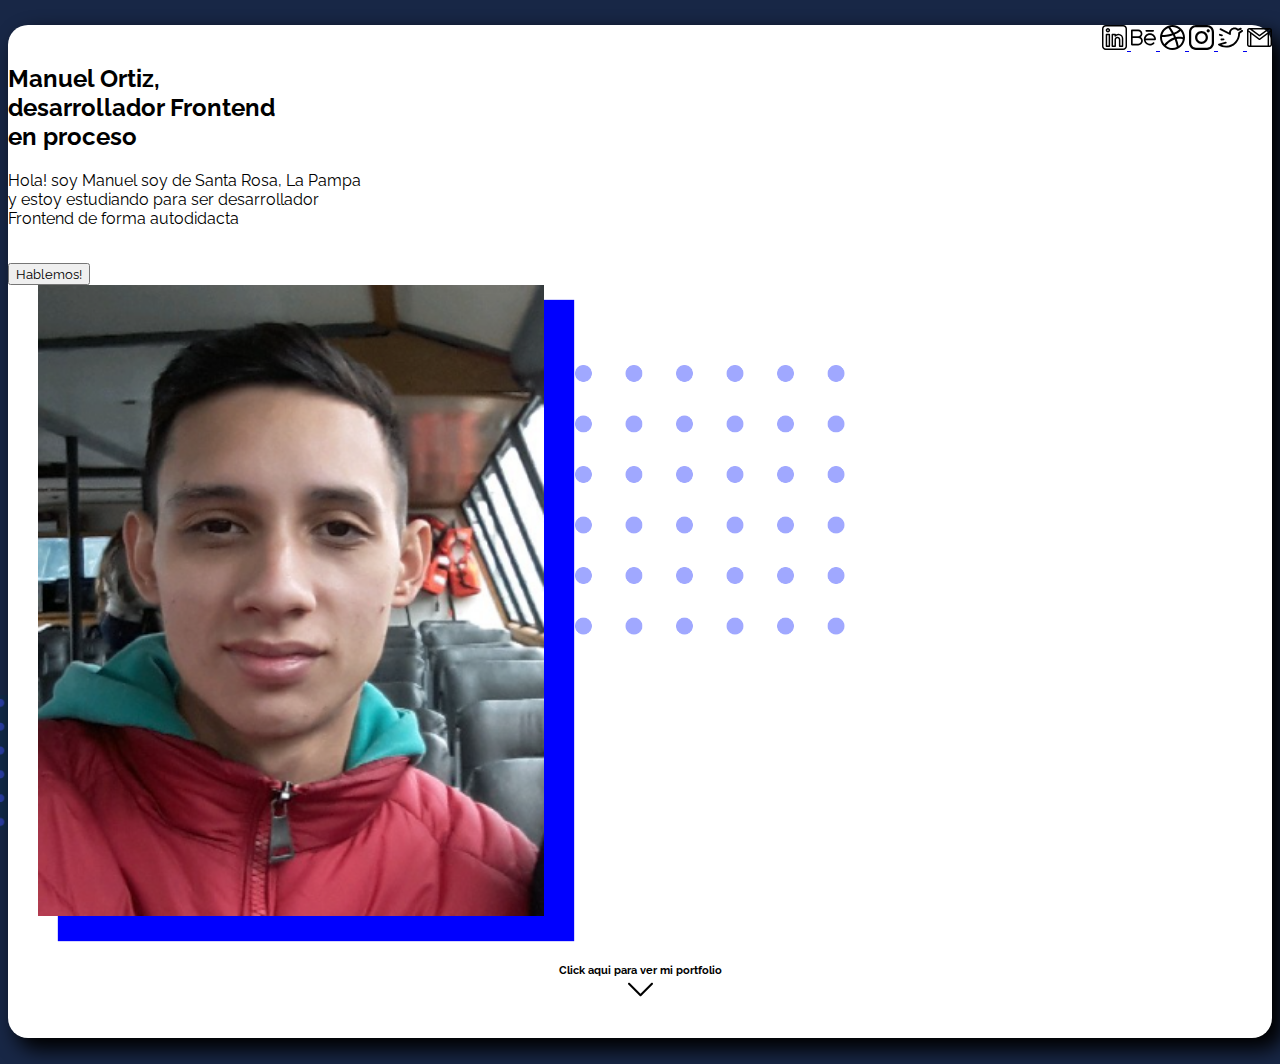
<file: index.html>
<!DOCTYPE html>
<html lang="en">

<head>
    <meta charset="UTF-8">
    <meta name="viewport" content="width=device-width, initial-scale=1.0">
    <title>Portfolio Ortiz Manuel</title>
    <link rel="stylesheet" href="styles.css">
    <link rel="stylesheet" href="https://cdn.jsdelivr.net/npm/bootstrap@4.5.3/dist/css/bootstrap.min.css"
        integrity="sha384-TX8t27EcRE3e/ihU7zmQxVncDAy5uIKz4rEkgIXeMed4M0jlfIDPvg6uqKI2xXr2" crossorigin="anonymous">
    <link href="https://fonts.googleapis.com/css2?family=Raleway&display=swap" rel="stylesheet">
</head>

<body>
    <div class="container" id="contenedorprincipal">
        <img src="./images/cuadricula2.png" class="cuadricula2">
        <img src="./images/cuadricula3.png" class="cuadricula3">
        <nav class="navbar">
            <a class="navbar-brand " href="#">
                <img src="./images/002-linkedin.svg" width="25" height="25" alt="" loading="lazy">
            </a>
            <a class="navbar-brand " href="#">
                <img src="./images/006-behance.svg" width="25" height="25" alt="" loading="lazy">
            </a>
            <a class="navbar-brand" href="#">
                <img src="./images/004-dribbble-logo.svg" width="25" height="25" alt="" loading="lazy">
            </a>
            <a class="navbar-brand" href="#">
                <img src="./images/003-instagram-logo.svg" width="25" height="25" alt="" loading="lazy">
            </a>
            <a class="navbar-brand " href="#">
                <img src="./images/005-twitter-logo.svg" width="25" height="25" alt="" loading="lazy">
            </a>
            <a class="navbar-brand " href="#">
                <img src="./images/001-gmail.svg" width="25" height="25" alt="" loading="lazy">
            </a>
        </nav> <br>


        <header class="main-header">
                    <div class="row d-flex ">
                        <div class="col-md-6 text-center justify-content-center align-self-center">
                            <h2 class="text-justify text ">
                                Manuel Ortiz,<br> desarrollador Frontend <br> en proceso
                            </h2>
                            <p class="text-justify">Hola! soy Manuel soy de Santa Rosa, La Pampa <br> y estoy estudiando
                                para ser desarrollador <br>
                                Frontend de forma autodidacta</p> <br>
                            <button class="btn btn-primary ">Hablemos!</button>
                        </div>
                        <div class="col-md-6 mx-auto">
                            <img src="./images/puntos-personal.png" height="200px" class="cuadricula1">
                            <img src="./images/yo.png" class="img-fluid d-none d-sm-block ml-5 mt-5" width="40%"
                                id="fotomia"> <br><br>
                        </div>

                        <div class="mx-auto">
                            <h6 class="click text-black align-self-center" id="contenido">
                                Click aqui para ver mi portfolio <br><img src="./images/down-arrow.svg" width="25"
                                    height="25" alt="">
                            </h6>
                        </div>
                    </div>
        </header>

    </div>
</body>

</html>
</file>
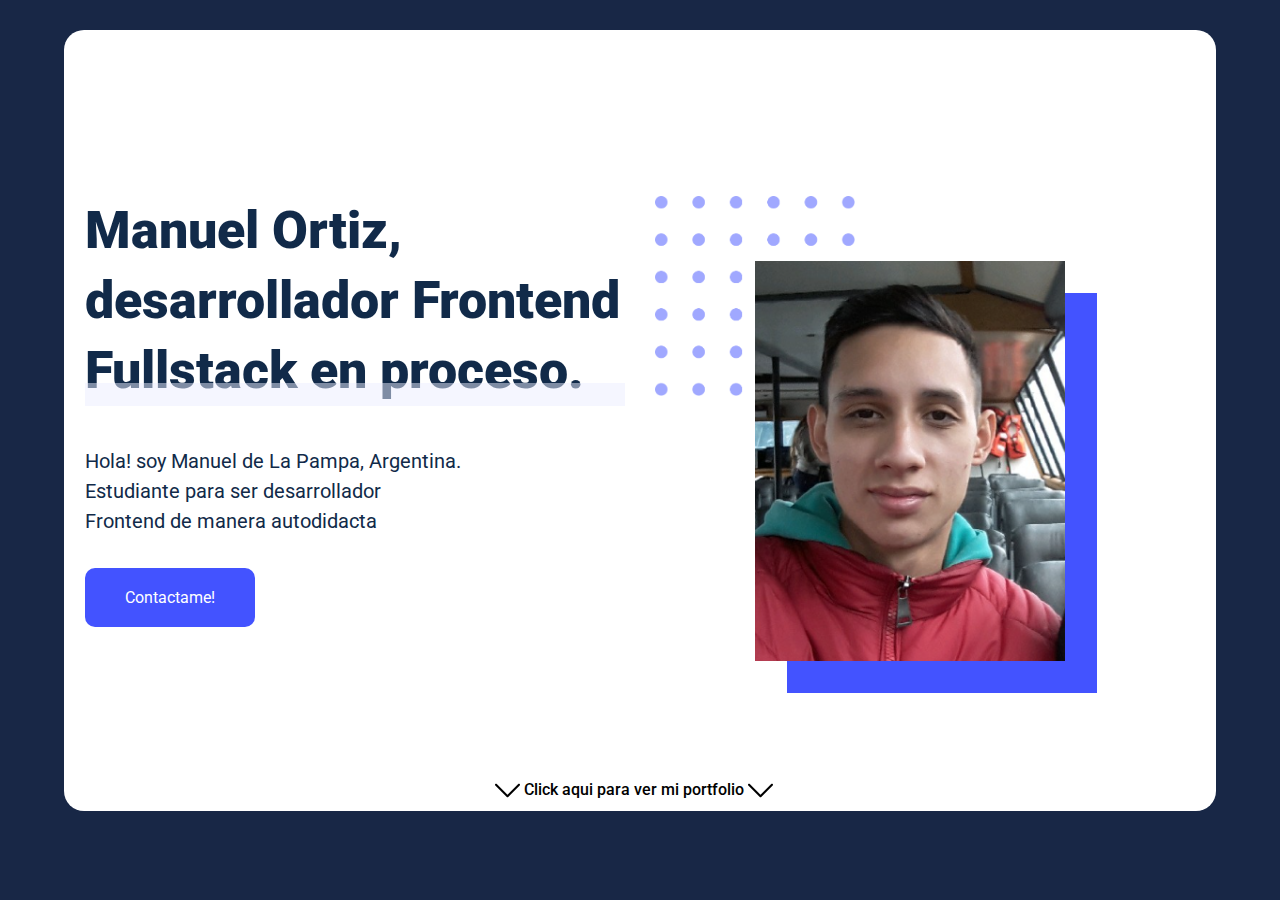
<file: index2.html>
<!DOCTYPE html>
<html lang="en">
<head>
    <meta charset="UTF-8">
    <meta name="viewport" content="width=device-width, initial-scale=1.0">
    <link rel="stylesheet" href="estilos.css">
    <link rel="stylesheet" href="https://maxcdn.bootstrapcdn.com/bootstrap/4.0.0/css/bootstrap.min.css" integrity="sha384-Gn5384xqQ1aoWXA+058RXPxPg6fy4IWvTNh0E263XmFcJlSAwiGgFAW/dAiS6JXm" crossorigin="anonymous">
    <link rel="stylesheet" href="https://use.fontawesome.com/releases/v5.15.1/css/all.css" integrity="sha384-vp86vTRFVJgpjF9jiIGPEEqYqlDwgyBgEF109VFjmqGmIY/Y4HV4d3Gp2irVfcrp" crossorigin="anonymous">
    <title>Challenge 1 DevRock</title>
</head>
<body>
    <main>
        <!--NAVBAR-->
        <header>
            <ul class="iconitos">
                <li class="icon"><a href="https://www.linkedin.com/in/manuel-ortiz-547781137/" target="_blank"><i class="fab fa-linkedin-in"></i></a></li>
                <li class="icon"><a href="https://dribbble.com/" target="_blank"><i class="fab fa-behance"></i></a></li>
                <li class="icon"><a href="https://dribbble.com/manu-ortiz" target="_blank"><i class="fab fa-dribbble"></i></a></li>
                <li class="icon"><a href="https://www.instagram.com/maanu_ortiz/" target="_blank"><i class="fab fa-instagram-square"></i></a></li>
                <li class="icon"><a href="https://twitter.com/Manu_Ortiiz" target="_blank"><i class="fab fa-twitter-square"></i></a></li>
                <li class="icon mr-5"><a href="mailto:manuel.ortiz796@gmail.com" target="_blank"><i class="fas fa-envelope"></i></a></li>
            </ul>
        </header>

        <!--CONTENIDO-->
        <div class="container" id="contenido">
            <div class="row">
                <div class="col-md-6" id="about_me">
                    <h1 class="Titulo">Manuel Ortiz,<br>
                         desarrollador Frontend Fullstack 
                          en proceso.
                        <div class="sombreado"></div>
                    </h1>
                    <p class="parrafo">
                        Hola! soy Manuel de La Pampa, Argentina. <br>
                        Estudiante para ser desarrollador <br>
                        Frontend de manera autodidacta
                    </p>

                    <a href="" target="_blank
                    ">Contactame!</a>
                </div>
                <div class="col-md-6" id="foto">
                    <img src="./images/puntos-personal.png" alt="puntos" height="200px" class="cuadricula">
                    <img src="./images/yo.png" alt="Personal" height="400px" width="310px" class="fotomia">
                </div>
            </div>
            <div id="portfolio">
                <h6 class="click text-black align-self-center" id="contenido">
                   <a href=""> <img src="./images/down-arrow.svg" width="25" height="25">
                    Click aqui para ver mi portfolio 
                    <img src="./images/down-arrow.svg" width="25" height="25">
                </h6></a>
            </div>
        </div>
    </main>

<script src="https://code.jquery.com/jquery-3.2.1.slim.min.js" integrity="sha384-KJ3o2DKtIkvYIK3UENzmM7KCkRr/rE9/Qpg6aAZGJwFDMVNA/GpGFF93hXpG5KkN" crossorigin="anonymous"></script>
<script src="https://cdnjs.cloudflare.com/ajax/libs/popper.js/1.12.9/umd/popper.min.js" integrity="sha384-ApNbgh9B+Y1QKtv3Rn7W3mgPxhU9K/ScQsAP7hUibX39j7fakFPskvXusvfa0b4Q" crossorigin="anonymous"></script>
<script src="https://maxcdn.bootstrapcdn.com/bootstrap/4.0.0/js/bootstrap.min.js" integrity="sha384-JZR6Spejh4U02d8jOt6vLEHfe/JQGiRRSQQxSfFWpi1MquVdAyjUar5+76PVCmYl" crossorigin="anonymous"></script>
</body>
</html>
</file>
<file: styles.css>
/**{
    padding: 0;
    margin: 0;
    box-sizing: border-box;
}
*/
/*
.navbar{
    display: inline;
    margin: 2%;
}*/


/*
#foto{
    box-shadow: 10px 30px 100px rgba(17, 0, 255, 0.6) !important;
    position: absolute;
    z-index: 1;
}*/
/*
.container-2{
    display: flex;
}*/
/*
.main-header{
    display: inline-block;
}*/


*{
    font-family: 'Raleway', sans-serif !important;
}

body{
    background-color: #182746 !important;
}
/*182746*/

.container{
    background-color: white;
    border-radius: 20px !important;
    padding-bottom: 8px;
    margin-top: 2%;
    margin-bottom: 2%;

}

#contenedorprincipal{
    box-shadow: 10px 10px 20px 2px black;
}
.puntos{
    position: absolute;
    z-index: -1;
    height: 350px;  
    bottom: 50px;
    right: 50px; 
}

.navbar{
    display: inline;
    float: right;
}

.header navbar-brand{
    padding: 20px;
}

.click{
    text-align: center;
}

h2, p, h6{
    color: black;
}

.img-fluid{
    margin-left: 30px;
    z-index: 1;
}

.cuadricula1{
    position: absolute;
    
    height: 30%;   /*tamaño*/
    bottom: 265px; /*mover verticalmente*/
    right: 435px;    /*mover horizontalmente*/
}

.cuadricula2{
    position: absolute;
    z-index: -1;
    height: 15%;   /*tamaño*/
    bottom: 534px; /*mover verticalmente*/
    right: 83px;    /*mover horizontalmente*/
}

.cuadricula3{
    position: absolute;
    z-index: -1;
    height: 15%;   /*tamaño*/
    bottom: 70px; /*mover verticalmente*/
    right: 1245px;    /*mover horizontalmente*/
}

#fotomia{
    box-shadow: 25px 20px 1px 5px blue;
}
</file>
<file: estilos.css>
@import url('https://fonts.googleapis.com/css2?family=Roboto:wght@100&display=swap');

*{
    margin: 0px;
    padding: 0px;
}

body{
    background-color: #182746 !important;
}

main{   /*Contenedor de todo*/
    background-color: #ffffff; /*color de fondo*/
    width: 90%; /*ancho del contenedor*/
    min-height: 600px; /*altura minima*/
    margin: 30px auto;  /*margen de los 4 lados*/
    border-radius: 20px; /*bordes de las esquinas*/
}

header{ /*navbar*/
    padding-top: 50px;  
    padding-bottom: 100px; 
}

.iconitos{  /*caja de iconos*/
    list-style: none;          
    display: flex;
    justify-content: flex-end;
}

.icon{  /*icono individual*/
    display: inline-block;
    margin-right: 30px;
}

.icon a {   /*enlace de icono quita subrayado*/
    text-decoration: none;
}

.icon a i{ /*color y tamaño icono*/
    color: #182746;
    font-size: 38px;
}

#contenido .row #about_me .Titulo, 
#contenido .row #about_me .parrafo{ /*color y tipo de letra de parrafo*/
    color: #112a49;
    font-family: 'Roboto', sans-serif;
}

#contenido .row #about_me .Titulo{  /*estilo h1*/
    font-weight: 900;
    font-size: 52px;
    line-height: 70px;
    margin-bottom: 40px;
    z-index: 10000px;
    position: relative;
}

#contenido .row #about_me .Titulo .sombreado{   /*sombreado h1*/
    position: absolute;
    width: 100%;
    height: 23px;
    bottom: 0;
    background-color: #ecedff;
    z-index: -1000px;
    opacity: 50%;
}

#contenido .row #about_me .parrafo{ /*tamaño letra y margen inferior parrafo*/
    font-size: 20px;
    margin-bottom: 50px;
}

#contenido .row #about_me a{    /*estilo boton*/
    background-color:rgba(67,83,255,1);
    text-decoration: none;
    color: #ffffff;
    font-weight: initial;
    padding: 20px 40px;
    border-radius: 10px;
}

#contenido .row #foto { /*div de foto mia*/
    position: relative;
    margin-bottom: 51%;
}

#contenido .row #foto .cuadricula{ /*cuadricula puntos*/
    position: absolute;
    z-index: -1000px;
}

#contenido .row #foto .fotomia{ /*estilo a foto*/
    position: absolute;
    z-index: 1000px;
    top: 65px;
    left: 115px;
    -webkit-box-shadow: 32px 32px 0px 0px rgba(67,83,255,1);
    -moz-box-shadow: 32px 32px 0px 0px rgba(67,83,255,1);
    box-shadow: 32px 32px 0px 0px rgba(67,83,255,1);
}

#portfolio{ /*h6 abajo*/
    display: flex;
    padding-left: 410px;
  
}

#portfolio a{ /*flechas h6*/
    text-decoration: none;
    color: black;
    font-family: 'Roboto', sans-serif;
}


@media (max-width: 575.98px) { 
    main{
        background-color: #ffffff;
        width: 95%;
        min-height:900px;
        margin: 30px auto;
        border-radius: 5px;
    }
    
    header{
        padding-top: 50px;
        padding-bottom: 70px;
    }
    
    .iconitos{
        list-style: none;
        display: flex;
        justify-content: center;
    }
    
    .icon{
        display: inline-block;
        margin-right: 30px;
    }
    
    .icon a {
        text-decoration: none;
    }
    
    .icon a i{
        color: #112a49;
        font-size: 30px;
    }
    
    #contenido .row #about_me .Titulo, 
    #contenido .row #about_me .parrafo{
        color: #112a49;
        font-family: 'Roboto', sans-serif;
    }
    
    #contenido .row #about_me .Titulo{
        font-weight: 900;
        font-size: 52px;
        line-height: 70px;
        margin-bottom: 40px;
        z-index: 10000px;
        position: relative;
    }
    
    #contenido .row #about_me .Titulo .sombreado{
        position: absolute;
        width: 100%;
        height: 23px;
        bottom: 0;
        background-color: #ecedff;
        z-index: -1000px;
        opacity: 50%;
    }
    
    #contenido .row #about_me .parrafo{
        font-size: 20px;
        margin-bottom: 50px;
    }
    
    #contenido .row #about_me a{
        background-color: #4353ff;
        text-decoration: none;
        color: #ffffff;
        font-weight: bolder;
        padding: 20px 40px;
        border-radius: 5px;
    }
    
    #contenido .row #foto {
        position: relative;
        margin:20px 50px 51% 50px;
        display: none;
    }
    
    #contenido .row #foto .cuadricula{
        position: absolute;
        z-index: -1000px;
        height: 100px;
        margin-top: 20px;
    }
    
    #contenido .row #foto .fotomia{ 
        position: absolute;
        height: 200px;
        width: 135px;
        z-index: 1000px;
        top: 50px;
        left: 70px;
        -webkit-box-shadow: 32px 32px 0px 0px rgba(67,83,255,1);
        -moz-box-shadow: 32px 32px 0px 0px rgba(67,83,255,1);
        box-shadow: 32px 32px 0px 0px rgba(67,83,255,1);
    }
 }


@media (min-width: 576px) and (max-width: 767.98px) {  }


@media (min-width: 768px) and (max-width: 991.98px) {  }


@media (min-width: 992px) and (max-width: 1199.98px) { }


@media (min-width: 1200px) {  }
</file>
